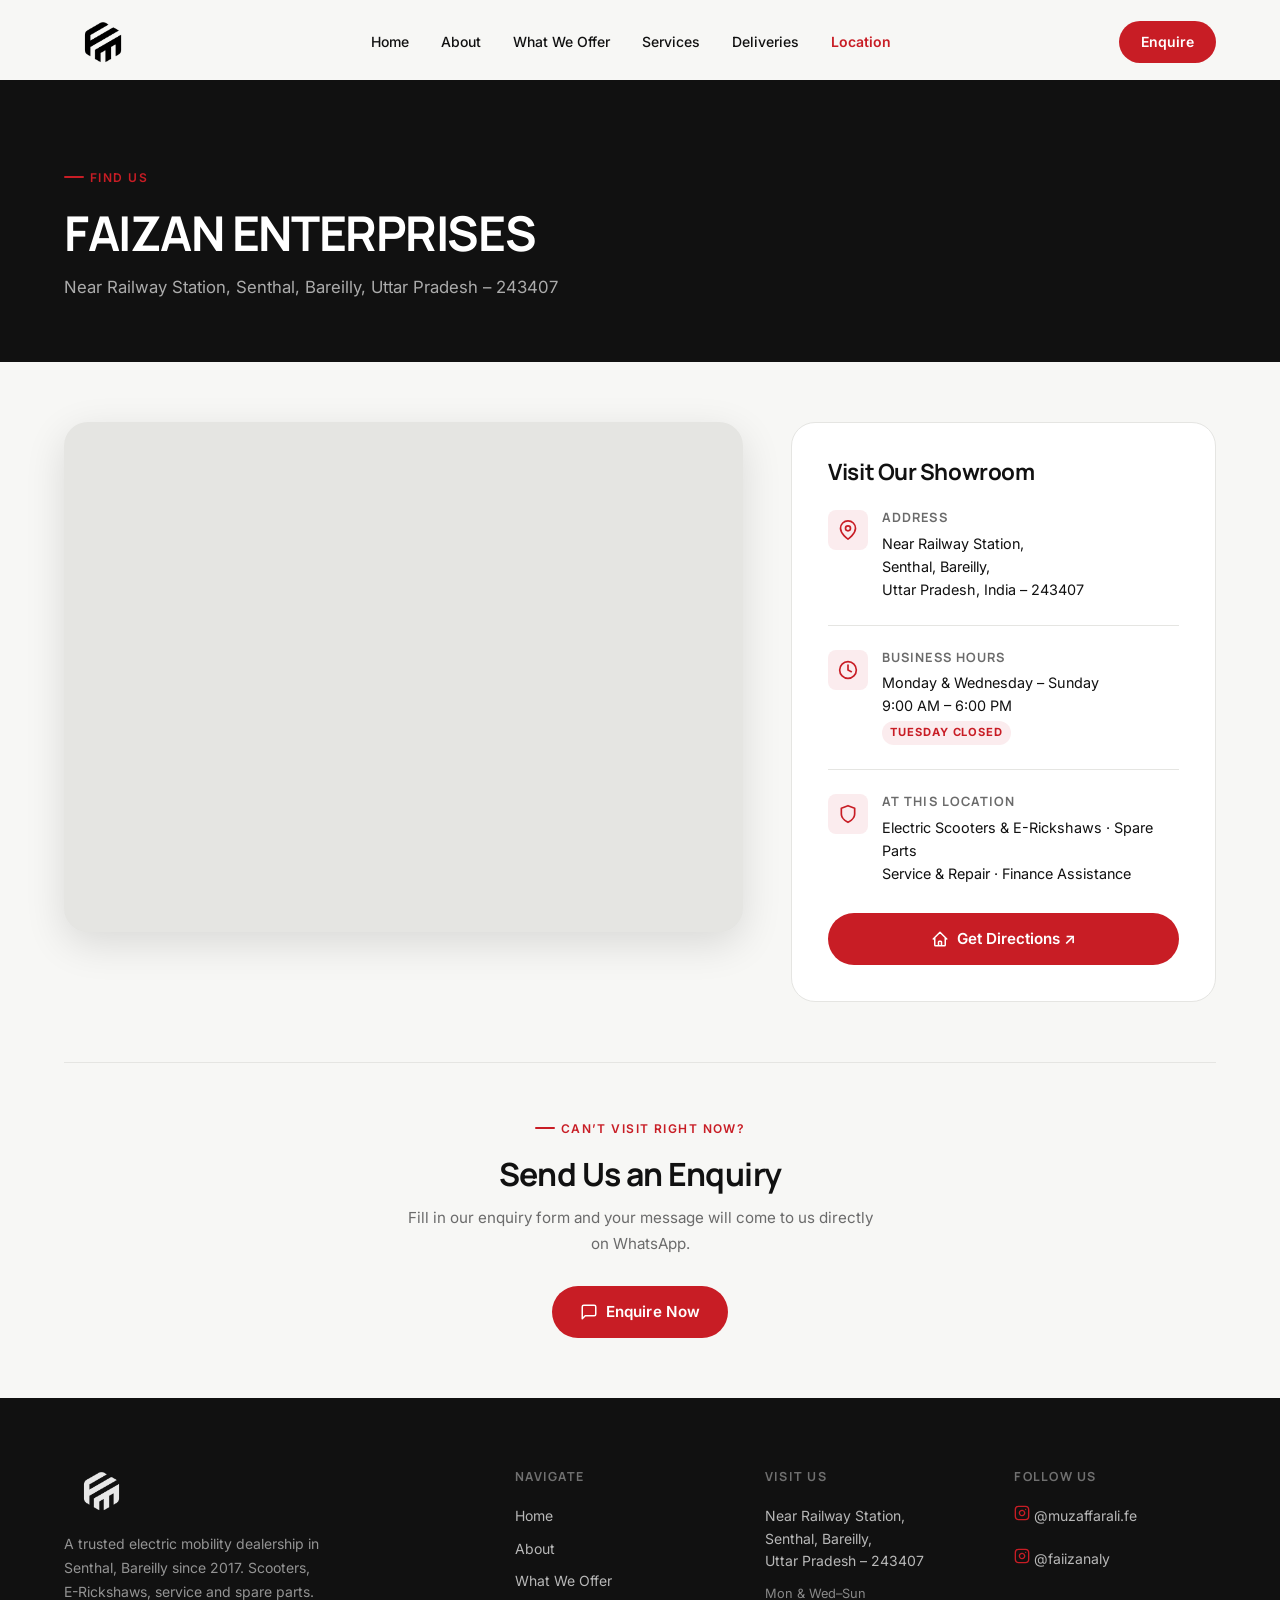
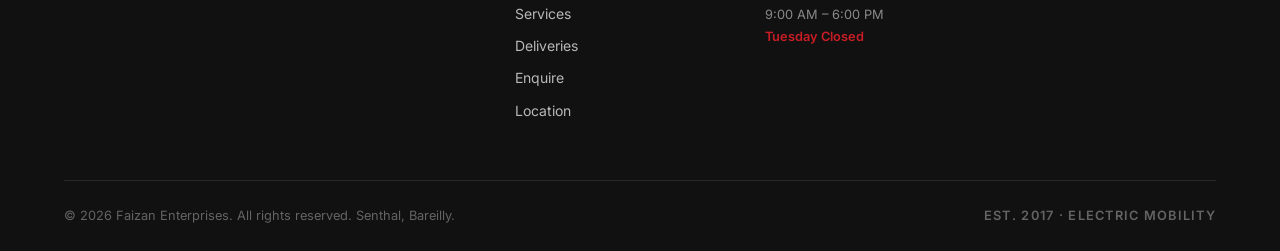
<file: location.html>
<!DOCTYPE html>
<html lang="en">
<head>
  <meta charset="UTF-8" />
  <meta name="viewport" content="width=device-width, initial-scale=1.0" />
  <title>Location &amp; Hours — FAIZAN ENTERPRISES, Senthal, Bareilly</title>
  <meta name="description" content="Find Faizan Enterprises near Railway Station, Senthal, Bareilly, Uttar Pradesh. Open Monday and Wednesday to Sunday, 9 AM to 6 PM. Tuesday closed." />

  <link rel="icon" type="image/png" href="assets/fe_icon.png">

  <!-- Fonts -->
  <link rel="preconnect" href="https://fonts.googleapis.com" />
  <link rel="preconnect" href="https://fonts.gstatic.com" crossorigin />
  <link href="https://fonts.googleapis.com/css2?family=Manrope:wght@600;700;800&family=Inter:wght@400;500;600;700&display=swap" rel="stylesheet" />

  <!-- Stylesheet -->
  <link rel="stylesheet" href="style.css" />
</head>
<body class="location-page">

  <!-- ============================================================
       NAVBAR (shared)
  ============================================================ -->
  <header>
    <nav class="navbar scrolled" id="navbar" role="navigation" aria-label="Main navigation">
      <div class="container navbar-inner">

        <a href="index.html" class="navbar-logo" aria-label="Faizan Enterprises — Home">
          <img src="assets/fe_logo.png" alt="Faizan Enterprises Logo" />
        </a>

        <!-- Desktop Nav Links (Centered) -->
        <ul class="nav-links" role="list">
          <li><a href="index.html">Home</a></li>
          <li><a href="index.html#about">About</a></li>
          <li><a href="index.html#mobility">What We Offer</a></li>
          <li><a href="index.html#services">Services</a></li>
          <li><a href="index.html#deliveries">Deliveries</a></li>
          <li><a href="location.html" class="active">Location</a></li>
        </ul>

        <!-- Right Action CTA -->
        <div class="navbar-action">
          <a href="index.html#enquiry" class="nav-cta">Enquire</a>
        </div>

        <button
          class="hamburger"
          id="hamburger"
          aria-label="Open navigation menu"
          aria-expanded="false"
          aria-controls="mobile-menu"
        >
          <span></span>
          <span></span>
          <span></span>
        </button>
      </div>
    </nav>
  </header>

  <!-- Mobile Menu -->
  <nav class="mobile-menu" id="mobile-menu" aria-label="Mobile navigation">
    <a href="index.html">Home</a>
    <a href="index.html#about">About</a>
    <a href="index.html#mobility">What We Offer</a>
    <a href="index.html#services">Services</a>
    <a href="index.html#deliveries">Deliveries</a>
    <a href="location.html">Location</a>
    <a href="index.html#enquiry" class="mobile-enquire-btn">Enquire Now</a>
  </nav>

  <main>

    <!-- ============================================================
         LOCATION HERO
    ============================================================ -->
    <section class="location-hero" aria-labelledby="location-heading">
      <div class="container">
        <p class="label-tag" style="color: var(--red);">Find Us</p>
        <h1 id="location-heading">FAIZAN ENTERPRISES</h1>
        <p style="color: rgba(255,255,255,0.65); font-size: 1.05rem; margin-top: 8px;">
          Near Railway Station, Senthal, Bareilly, Uttar Pradesh &ndash; 243407
        </p>
      </div>
    </section>

    <!-- ============================================================
         LOCATION CONTENT
    ============================================================ -->
    <section class="location-content" aria-label="Location details and map">
      <div class="container">
        <div class="location-grid">

          <!-- Map -->
          <div class="map-container reveal">
            <iframe
              src="https://www.google.com/maps/embed?pb=!1m18!1m12!1m3!1d3504.973362072571!2d79.56047777549746!3d28.54052037571501!2m3!1f0!2f0!3f0!3m2!1i1024!2i768!4f13.1!3m3!1m2!1s0x39a011d76e07474f%3A0xedd6adc52ae764aa!2sFaizan%20Enterprises!5e0!3m2!1sen!2sin!4v1791296958915!5m2!1sen!2sin"
              title="Faizan Enterprises on Google Maps — Near Railway Station, Senthal, Bareilly"
              allowfullscreen=""
              loading="lazy"
              referrerpolicy="strict-origin-when-cross-origin"
            ></iframe>
          </div>

          <!-- Info card -->
          <div class="location-info-card reveal" data-delay="120">
            <h2>Visit Our Showroom</h2>

            <!-- Address -->
            <div class="location-info-row">
              <div class="location-info-icon" aria-hidden="true">
                <svg width="20" height="20" viewBox="0 0 24 24" fill="none" stroke="currentColor" stroke-width="2" stroke-linecap="round" stroke-linejoin="round"><path d="M21 10c0 7-9 13-9 13s-9-6-9-13a9 9 0 0 1 18 0z"/><circle cx="12" cy="10" r="3"/></svg>
              </div>
              <div class="location-info-text">
                <h4>Address</h4>
                <p>
                  Near Railway Station,<br />
                  Senthal, Bareilly,<br />
                  Uttar Pradesh, India &ndash; 243407
                </p>
              </div>
            </div>

            <!-- Hours -->
            <div class="location-info-row">
              <div class="location-info-icon" aria-hidden="true">
                <svg width="20" height="20" viewBox="0 0 24 24" fill="none" stroke="currentColor" stroke-width="2" stroke-linecap="round" stroke-linejoin="round"><circle cx="12" cy="12" r="10"/><polyline points="12 6 12 12 16 14"/></svg>
              </div>
              <div class="location-info-text">
                <h4>Business Hours</h4>
                <p>
                  Monday &amp; Wednesday &ndash; Sunday<br />
                  9:00 AM &ndash; 6:00 PM
                </p>
                <span class="closed-badge">Tuesday Closed</span>
              </div>
            </div>

            <!-- What we offer at location -->
            <div class="location-info-row">
              <div class="location-info-icon" aria-hidden="true">
                <svg width="20" height="20" viewBox="0 0 24 24" fill="none" stroke="currentColor" stroke-width="2" stroke-linecap="round" stroke-linejoin="round"><path d="M12 22s8-4 8-10V5l-8-3-8 3v7c0 6 8 10 8 10z"/></svg>
              </div>
              <div class="location-info-text">
                <h4>At This Location</h4>
                <p>
                  Electric Scooters &amp; E-Rickshaws &middot; Spare Parts<br />
                  Service &amp; Repair &middot; Finance Assistance
                </p>
              </div>
            </div>

            <!-- Get Directions button -->
            <a
              href="https://maps.app.goo.gl/ru4nz7FMrb4rqbnG7"
              target="_blank"
              rel="noopener noreferrer"
              class="directions-btn"
              aria-label="Get directions to Faizan Enterprises on Google Maps, opens in new tab"
            >
              <svg width="18" height="18" viewBox="0 0 24 24" fill="none" stroke="currentColor" stroke-width="2" stroke-linecap="round" stroke-linejoin="round" aria-hidden="true"><path d="M3 12l2-2m0 0l7-7 7 7M5 10v10a1 1 0 0 0 1 1h3m10-11l2 2m-2-2v10a1 1 0 0 1-1 1h-3m-6 0a1 1 0 0 0 1-1v-4a1 1 0 0 1 1-1h2a1 1 0 0 1 1 1v4a1 1 0 0 0 1 1m-6 0h6"/></svg>
              Get Directions &#8599;
            </a>

          </div>
          <!-- end info card -->

        </div>
        <!-- end location grid -->

        <!-- Enquire CTA below map -->
        <div style="text-align: center; margin-top: 60px; padding-top: 48px; border-top: 1px solid var(--border);">
          <p class="label-tag" style="justify-content: center;">Can&rsquo;t visit right now?</p>
          <h2 style="font-size: clamp(1.4rem, 3vw, 2rem); margin-bottom: 12px;">Send Us an Enquiry</h2>
          <p style="font-size: 0.95rem; color: var(--text-secondary); margin-bottom: 28px; max-width: 480px; margin-left: auto; margin-right: auto;">
            Fill in our enquiry form and your message will come to us directly on WhatsApp.
          </p>
          <a href="index.html#enquiry" class="btn btn-primary">
            <svg width="18" height="18" viewBox="0 0 24 24" fill="none" stroke="currentColor" stroke-width="2" stroke-linecap="round" stroke-linejoin="round" aria-hidden="true"><path d="M21 15a2 2 0 0 1-2 2H7l-4 4V5a2 2 0 0 1 2-2h14a2 2 0 0 1 2 2z"/></svg>
            Enquire Now
          </a>
        </div>

      </div>
    </section>

  </main>


  <!-- ============================================================
       FOOTER
  ============================================================ -->
  <footer class="footer" aria-label="Site footer">
    <div class="container">
      <div class="footer-grid">

        <div class="footer-brand">
          <img src="assets/fe_logo.png" class="footer-logo" alt="Faizan Enterprises Logo" />
          <p>
            A trusted electric mobility dealership in Senthal, Bareilly since 2017.
            Scooters, E-Rickshaws, service and spare parts.
          </p>
        </div>

        <div class="footer-col">
          <h4>Navigate</h4>
          <a href="index.html">Home</a>
          <a href="index.html#about">About</a>
          <a href="index.html#mobility">What We Offer</a>
          <a href="index.html#services">Services</a>
          <a href="index.html#deliveries">Deliveries</a>
          <a href="index.html#enquiry">Enquire</a>
          <a href="location.html">Location</a>
        </div>

        <div class="footer-col">
          <h4>Visit Us</h4>
          <address>
            Near Railway Station,<br />
            Senthal, Bareilly,<br />
            Uttar Pradesh &ndash; 243407
          </address>
          <div class="footer-hours">
            Mon &amp; Wed&ndash;Sun<br />
            9:00 AM &ndash; 6:00 PM<br />
            <span style="color: #C81D25; font-weight: 600;">Tuesday Closed</span>
          </div>
        </div>

        <div class="footer-col">
          <h4>Follow Us</h4>
          <div class="footer-social-links">
            <a
              href="https://www.instagram.com/muzaffarali.fe"
              target="_blank"
              rel="noopener noreferrer"
              class="footer-insta-link"
              aria-label="Visit @muzaffarali.fe on Instagram"
            >
              <svg width="16" height="16" viewBox="0 0 24 24" fill="none" stroke="currentColor" stroke-width="2" stroke-linecap="round" stroke-linejoin="round" aria-hidden="true"><rect x="2" y="2" width="20" height="20" rx="5" ry="5"/><path d="M16 11.37A4 4 0 1 1 12.63 8 4 4 0 0 1 16 11.37z"/><line x1="17.5" y1="6.5" x2="17.51" y2="6.5"/></svg>
              @muzaffarali.fe
            </a>
            <a
              href="https://www.instagram.com/faiizanaly"
              target="_blank"
              rel="noopener noreferrer"
              class="footer-insta-link"
              aria-label="Visit @faiizanaly on Instagram"
            >
              <svg width="16" height="16" viewBox="0 0 24 24" fill="none" stroke="currentColor" stroke-width="2" stroke-linecap="round" stroke-linejoin="round" aria-hidden="true"><rect x="2" y="2" width="20" height="20" rx="5" ry="5"/><path d="M16 11.37A4 4 0 1 1 12.63 8 4 4 0 0 1 16 11.37z"/><line x1="17.5" y1="6.5" x2="17.51" y2="6.5"/></svg>
              @faiizanaly
            </a>
          </div>
        </div>

      </div>

      <div class="footer-bottom">
        <p>&copy; 2026 Faizan Enterprises. All rights reserved. Senthal, Bareilly.</p>
        <p class="footer-bottom-est">EST. 2017 &middot; ELECTRIC MOBILITY</p>
      </div>
    </div>
  </footer>

  <!-- Script -->
  <script src="script.js"></script>

</body>
</html>
</file>
<file: style.css>
/* ============================================================
   FAIZAN ENTERPRISES — MAIN STYLESHEET
   Premium Electric Mobility Dealership
   Author: Built for Faizan Enterprises, Senthal, Bareilly
   ============================================================ */

/* ============================================================
   1. RESET & BASE
   ============================================================ */
*, *::before, *::after {
  box-sizing: border-box;
  margin: 0;
  padding: 0;
}

html {
  scroll-behavior: smooth;
  font-size: 16px;
  -webkit-text-size-adjust: 100%;
}

body {
  font-family: 'Inter', sans-serif;
  background-color: var(--bg);
  color: var(--text-primary);
  line-height: 1.6;
  overflow-x: hidden;
}

img {
  max-width: 100%;
  height: auto;
  display: block;
}

a {
  text-decoration: none;
  color: inherit;
}

ul, ol {
  list-style: none;
}

button {
  cursor: pointer;
  border: none;
  background: none;
  font-family: inherit;
}

input, select, textarea {
  font-family: inherit;
}

/* ============================================================
   2. CSS VARIABLES
   ============================================================ */
:root {
  /* Colors */
  --bg:            #F7F7F5;
  --white:         #FFFFFF;
  --text-primary:  #111111;
  --text-secondary:#6B6B6B;
  --border:        #E5E5E2;
  --red:           #C81D25;
  --red-dark:      #9F1720;
  --red-soft:      #FBECEE;

  /* Spacing */
  --section-py:    100px;
  --container-max: 1200px;
  --container-px:  24px;

  /* Radius */
  --radius-sm:     8px;
  --radius-md:     16px;
  --radius-lg:     24px;
  --radius-full:   9999px;

  /* Shadows */
  --shadow-sm:     0 1px 3px rgba(0,0,0,0.06), 0 1px 2px rgba(0,0,0,0.04);
  --shadow-md:     0 4px 16px rgba(0,0,0,0.08);
  --shadow-lg:     0 12px 40px rgba(0,0,0,0.12);

  /* Transitions */
  --transition:    0.3s cubic-bezier(0.4, 0, 0.2, 1);
}

/* ============================================================
   3. TYPOGRAPHY
   ============================================================ */
h1, h2, h3, h4, h5, h6 {
  font-family: 'Manrope', sans-serif;
  font-weight: 700;
  line-height: 1.2;
  color: var(--text-primary);
}

h1 { font-size: clamp(2.4rem, 6vw, 4.5rem); letter-spacing: -0.03em; }
h2 { font-size: clamp(1.8rem, 4vw, 3rem);   letter-spacing: -0.02em; }
h3 { font-size: clamp(1.2rem, 2.5vw, 1.5rem); }
h4 { font-size: 1.1rem; }

p {
  font-size: 1rem;
  line-height: 1.75;
  color: var(--text-secondary);
}

.label-tag {
  display: inline-flex;
  align-items: center;
  gap: 6px;
  font-size: 0.75rem;
  font-weight: 600;
  letter-spacing: 0.12em;
  text-transform: uppercase;
  color: var(--red);
  margin-bottom: 16px;
}

.label-tag::before {
  content: '';
  display: inline-block;
  width: 20px;
  height: 2px;
  background: var(--red);
  border-radius: 2px;
}

/* ============================================================
   4. GLOBAL UTILITIES
   ============================================================ */
.container {
  width: 100%;
  max-width: var(--container-max);
  margin: 0 auto;
  padding: 0 var(--container-px);
}

.section {
  padding: var(--section-py) 0;
}

.section-header {
  max-width: 620px;
  margin-bottom: 60px;
}

.section-header.centered {
  margin-left: auto;
  margin-right: auto;
  text-align: center;
}

.section-header p {
  margin-top: 16px;
  font-size: 1.05rem;
}

/* Buttons */
.btn {
  display: inline-flex;
  align-items: center;
  gap: 8px;
  padding: 14px 28px;
  border-radius: var(--radius-full);
  font-size: 0.95rem;
  font-weight: 600;
  letter-spacing: 0.01em;
  transition: var(--transition);
  white-space: nowrap;
}

.btn-primary {
  background: var(--red);
  color: var(--white);
}

.btn-primary:hover {
  background: var(--red-dark);
  transform: translateY(-1px);
  box-shadow: 0 6px 20px rgba(200, 29, 37, 0.3);
}

.btn-outline {
  background: transparent;
  color: var(--text-primary);
  border: 1.5px solid var(--border);
}

.btn-outline:hover {
  border-color: var(--text-primary);
  transform: translateY(-1px);
}

/* Divider */
.divider {
  width: 48px;
  height: 3px;
  background: var(--red);
  border-radius: 2px;
  margin: 20px 0;
}

.divider.centered {
  margin-left: auto;
  margin-right: auto;
}

/* Scroll reveal — initial state */
.reveal {
  opacity: 0;
  transform: translateY(28px);
  transition: opacity 0.7s ease, transform 0.7s ease;
}

.reveal.visible {
  opacity: 1;
  transform: translateY(0);
}

/* ============================================================
   5. NAVBAR
   ============================================================ */
.navbar {
  position: fixed;
  top: 0;
  left: 0;
  right: 0;
  z-index: 1000;
  padding: 20px 0;
  transition: background var(--transition), padding var(--transition), box-shadow var(--transition);
}

.navbar.scrolled {
  background: rgba(255, 255, 255, 0.96);
  padding: 14px 0;
  box-shadow: 0 1px 0 var(--border), 0 4px 20px rgba(0,0,0,0.06);
  backdrop-filter: blur(10px);
  -webkit-backdrop-filter: blur(10px);
}

.navbar-inner {
  display: grid;
  grid-template-columns: auto 1fr auto;
  align-items: center;
  gap: 24px;
}

.navbar-logo {
  display: flex;
  align-items: center;
  justify-self: start;
  flex-shrink: 0;
}

.navbar-logo img {
  height: 44px;
  width: auto;
  object-fit: contain;
}

/* Centered navigation links */
.nav-links {
  display: flex;
  align-items: center;
  justify-content: center;
  gap: 6px;
  margin: 0;
  padding: 0;
  list-style: none;
}

.nav-links a {
  font-size: 0.875rem;
  font-weight: 500;
  color: var(--text-primary);
  padding: 8px 13px;
  border-radius: var(--radius-full);
  transition: var(--transition);
  white-space: nowrap;
}

.nav-links a:hover {
  background: var(--bg);
  color: var(--red);
}

.nav-links a.active {
  color: var(--red);
  font-weight: 600;
}

/* Right Action CTA Container */
.navbar-action {
  display: flex;
  align-items: center;
  justify-self: end;
}

.nav-cta {
  display: inline-flex;
  align-items: center;
  justify-content: center;
  font-size: 0.875rem;
  font-weight: 600;
  border-radius: var(--radius-full);
  transition: var(--transition);
  white-space: nowrap;
  background: var(--red);
  color: var(--white);
  padding: 10px 22px;
}

.nav-cta:hover {
  background: var(--red-dark);
  color: var(--white);
  transform: translateY(-1px);
  box-shadow: 0 4px 14px rgba(200, 29, 37, 0.25);
}

/* Hamburger */
.hamburger {
  display: none;
  flex-direction: column;
  gap: 5px;
  padding: 8px;
  border-radius: var(--radius-sm);
  transition: var(--transition);
}

.hamburger span {
  display: block;
  width: 22px;
  height: 2px;
  background: var(--text-primary);
  border-radius: 2px;
  transition: var(--transition);
  transform-origin: center;
}

.hamburger.open span:nth-child(1) {
  transform: translateY(7px) rotate(45deg);
}

.hamburger.open span:nth-child(2) {
  opacity: 0;
  transform: scaleX(0);
}

.hamburger.open span:nth-child(3) {
  transform: translateY(-7px) rotate(-45deg);
}

/* Mobile menu */
.mobile-menu {
  display: none;
  position: fixed;
  top: 0;
  left: 0;
  right: 0;
  bottom: 0;
  background: var(--white);
  z-index: 999;
  padding: 100px 32px 40px;
  flex-direction: column;
  gap: 8px;
  transform: translateX(100%);
  transition: transform 0.4s cubic-bezier(0.4, 0, 0.2, 1);
}

.mobile-menu.open {
  transform: translateX(0);
}

.mobile-menu a {
  font-family: 'Manrope', sans-serif;
  font-size: 1.5rem;
  font-weight: 700;
  color: var(--text-primary);
  padding: 14px 0;
  border-bottom: 1px solid var(--border);
  display: block;
  transition: var(--transition);
}

.mobile-menu a:hover,
.mobile-menu a:focus {
  color: var(--red);
  padding-left: 8px;
}

.mobile-menu .mobile-enquire-btn {
  margin-top: 24px;
  background: var(--red);
  color: var(--white);
  text-align: center;
  padding: 16px;
  border-radius: var(--radius-full);
  border: none;
  font-size: 1rem;
  font-weight: 600;
  display: block;
}

/* ============================================================
   6. HERO SECTION
   ============================================================ */
.hero {
  position: relative;
  min-height: 100svh;
  display: flex;
  align-items: center;
  overflow: hidden;
  background: var(--bg);
}

.hero-bg {
  position: absolute;
  inset: 0;
  z-index: 0;
  overflow: hidden;
  pointer-events: none;
}

.hero-bg-image {
  position: absolute;
  right: -2%;
  top: 50%;
  transform: translateY(-46%);
  width: 58%;
  max-width: 900px;
  height: 85%;
  object-fit: contain;
  object-position: right center;
  opacity: 0.10; /* Subtle 10% opacity in 8-12% target range */
  filter: contrast(0.96) saturate(0.9);
  transition: opacity 1.2s ease;
  pointer-events: none;
  user-select: none;
  -webkit-user-select: none;
}

/* Soft atmospheric radial gradient beneath/around the visual */
.hero-bg::before {
  content: '';
  position: absolute;
  inset: 0;
  background: radial-gradient(ellipse at 80% 50%, rgba(200, 29, 37, 0.04) 0%, transparent 65%),
              radial-gradient(ellipse at 15% 85%, rgba(0, 0, 0, 0.02) 0%, transparent 50%);
  pointer-events: none;
}

.hero-bg-shape {
  position: absolute;
  right: -8%;
  top: 50%;
  transform: translateY(-50%);
  width: 55%;
  max-width: 720px;
  aspect-ratio: 1;
  background: radial-gradient(circle, rgba(200, 29, 37, 0.05) 0%, transparent 70%);
  border-radius: 50%;
  pointer-events: none;
}

.hero-content {
  position: relative;
  z-index: 1;
  padding: 120px 0 80px;
  max-width: 680px;
}

/* Hero animation states — elements start hidden, JS adds class */
.hero-badge {
  display: inline-flex;
  align-items: center;
  gap: 8px;
  background: var(--white);
  border: 1px solid var(--border);
  border-radius: var(--radius-full);
  padding: 8px 16px;
  font-size: 0.75rem;
  font-weight: 600;
  letter-spacing: 0.1em;
  text-transform: uppercase;
  color: var(--text-secondary);
  margin-bottom: 32px;
  opacity: 0;
  transform: translateY(16px);
}

.hero-badge .dot {
  width: 6px;
  height: 6px;
  background: var(--red);
  border-radius: 50%;
}

.hero-headline {
  opacity: 0;
  transform: translateY(24px);
}

.hero-headline .line {
  display: block;
}

.hero-headline .accent {
  color: var(--red);
}

.hero-subtext {
  margin-top: 24px;
  font-size: 1.1rem;
  line-height: 1.7;
  color: var(--text-secondary);
  max-width: 520px;
  opacity: 0;
  transform: translateY(20px);
}

.hero-actions {
  display: flex;
  flex-wrap: wrap;
  gap: 12px;
  margin-top: 40px;
  opacity: 0;
  transform: translateY(20px);
}

.hero-visual {
  position: absolute;
  right: 0;
  top: 50%;
  transform: translateY(-50%) scale(0.96);
  width: 48%;
  max-width: 580px;
  z-index: 0;
  opacity: 0;
  pointer-events: none;
  transition: opacity 0.8s ease, transform 0.8s ease;
}

.hero-visual.animate {
  opacity: 1;
  transform: translateY(-50%) scale(1);
}

.hero-visual-placeholder {
  width: 100%;
  aspect-ratio: 4/3;
  background: linear-gradient(135deg, var(--white) 0%, #f0f0ee 100%);
  border-radius: var(--radius-lg);
  display: flex;
  align-items: center;
  justify-content: center;
  border: 1px solid var(--border);
  overflow: hidden;
  position: relative;
}

.hero-visual-placeholder::after {
  content: '';
  position: absolute;
  inset: 0;
  background: linear-gradient(135deg, rgba(200,29,37,0.04) 0%, transparent 60%);
}

.hero-visual-icon {
  color: var(--border);
}

.hero-scroll-hint {
  position: absolute;
  bottom: 36px;
  left: 50%;
  transform: translateX(-50%);
  display: flex;
  flex-direction: column;
  align-items: center;
  gap: 6px;
  font-size: 0.7rem;
  font-weight: 500;
  letter-spacing: 0.1em;
  text-transform: uppercase;
  color: var(--text-secondary);
  opacity: 0;
  animation: scrollHintFade 2s ease 2.5s forwards;
}

.scroll-line {
  width: 1px;
  height: 32px;
  background: var(--text-secondary);
  animation: scrollLineAnim 1.5s ease-in-out 2.5s infinite;
}

@keyframes scrollLineAnim {
  0%, 100% { transform: scaleY(1); opacity: 0.5; }
  50% { transform: scaleY(0.3); opacity: 1; }
}

@keyframes scrollHintFade {
  to { opacity: 0.6; }
}

/* ============================================================
   7. STATS / HIGHLIGHTS BAR
   ============================================================ */
.stats-bar {
  background: var(--white);
  border-top: 1px solid var(--border);
  border-bottom: 1px solid var(--border);
  padding: 0;
}

.stats-inner {
  display: grid;
  grid-template-columns: repeat(4, 1fr);
  divide-x: 1px solid var(--border);
}

.stat-item {
  padding: 36px 32px;
  border-right: 1px solid var(--border);
  text-align: center;
}

.stat-item:last-child {
  border-right: none;
}

.stat-number {
  font-family: 'Manrope', sans-serif;
  font-size: clamp(1.8rem, 3.5vw, 2.8rem);
  font-weight: 800;
  color: var(--red);
  line-height: 1;
  letter-spacing: -0.03em;
}

.stat-label {
  font-size: 0.8rem;
  font-weight: 500;
  color: var(--text-secondary);
  margin-top: 8px;
  letter-spacing: 0.02em;
  text-transform: uppercase;
}

/* ============================================================
   8. ABOUT SECTION
   ============================================================ */
.about {
  background: var(--bg);
}

.about-grid {
  display: grid;
  grid-template-columns: 1fr;
  gap: 52px;
}

.about-image-wrap {
  position: relative;
  border-radius: var(--radius-lg);
  overflow: hidden;
  background: linear-gradient(135deg, #f0f0ee 0%, #e8e8e5 100%);
  /* Landscape 16:9 container for the showroom photograph */
  aspect-ratio: 16 / 9;
  max-height: 560px;
}

.about-image-wrap img {
  width: 100%;
  height: 100%;
  object-fit: cover;
  object-position: center 30%;
  border-radius: var(--radius-lg);
  display: block;
}

/* Fallback shown when image missing */
.about-image-fallback {
  position: absolute;
  inset: 0;
  display: flex;
  flex-direction: column;
  align-items: center;
  justify-content: center;
  gap: 12px;
  color: var(--border);
  font-size: 0.8rem;
  font-weight: 500;
  letter-spacing: 0.08em;
  text-transform: uppercase;
}

.about-image-badge {
  position: absolute;
  bottom: 24px;
  left: 24px;
  background: var(--white);
  border-radius: var(--radius-md);
  padding: 14px 20px;
  box-shadow: var(--shadow-md);
}

.about-image-badge .badge-year {
  font-family: 'Manrope', sans-serif;
  font-size: 1.6rem;
  font-weight: 800;
  color: var(--red);
  line-height: 1;
}

.about-image-badge .badge-label {
  font-size: 0.72rem;
  font-weight: 500;
  color: var(--text-secondary);
  text-transform: uppercase;
  letter-spacing: 0.08em;
  margin-top: 4px;
}

.about-text .section-header {
  margin-bottom: 32px;
}

.about-text p {
  margin-bottom: 20px;
}

.about-pillars {
  display: grid;
  grid-template-columns: 1fr 1fr;
  gap: 16px;
  margin-top: 36px;
}

.about-pillar {
  background: var(--white);
  border: 1px solid var(--border);
  border-radius: var(--radius-md);
  padding: 20px;
  display: flex;
  gap: 14px;
  align-items: flex-start;
}

.pillar-icon {
  flex-shrink: 0;
  width: 40px;
  height: 40px;
  background: var(--red-soft);
  border-radius: var(--radius-sm);
  display: flex;
  align-items: center;
  justify-content: center;
  color: var(--red);
}

.pillar-text h4 {
  font-size: 0.875rem;
  font-weight: 700;
  margin-bottom: 4px;
}

.pillar-text p {
  font-size: 0.8rem;
  color: var(--text-secondary);
  line-height: 1.5;
  margin: 0;
}

/* ============================================================
   9. MOBILITY / WHAT WE OFFER
   ============================================================ */
.mobility {
  background: var(--white);
}

.mobility-intro {
  display: grid;
  grid-template-columns: 1fr 1fr;
  gap: 60px;
  align-items: start;
  margin-bottom: 72px;
}

.mobility-cards {
  display: grid;
  grid-template-columns: 1fr 1fr;
  gap: 20px;
}

.mobility-card {
  background: var(--bg);
  border: 1px solid var(--border);
  border-radius: var(--radius-lg);
  padding: 36px 28px;
  transition: var(--transition);
  cursor: default;
}

.mobility-card:hover {
  border-color: var(--red);
  box-shadow: var(--shadow-md);
  transform: translateY(-4px);
}

.mobility-card-icon {
  width: 52px;
  height: 52px;
  background: var(--red-soft);
  border-radius: var(--radius-sm);
  display: flex;
  align-items: center;
  justify-content: center;
  color: var(--red);
  margin-bottom: 20px;
}

.mobility-card h3 {
  font-size: 1.1rem;
  margin-bottom: 10px;
}

.mobility-card p {
  font-size: 0.875rem;
  line-height: 1.6;
  margin: 0;
}

/* Pricing highlight */
.pricing-highlight {
  background: var(--white);
  border: 1px solid var(--border);
  border-radius: var(--radius-lg);
  padding: 40px;
  text-align: center;
  position: relative;
  overflow: hidden;
  margin-top: 20px;
}

.pricing-highlight::before {
  content: '';
  position: absolute;
  top: 0;
  left: 0;
  right: 0;
  height: 3px;
  background: var(--red);
}

.pricing-from {
  font-size: 0.8rem;
  font-weight: 600;
  text-transform: uppercase;
  letter-spacing: 0.1em;
  color: var(--text-secondary);
  margin-bottom: 8px;
}

.pricing-amount {
  font-family: 'Manrope', sans-serif;
  font-size: clamp(2.4rem, 5vw, 3.6rem);
  font-weight: 800;
  color: var(--red);
  letter-spacing: -0.03em;
  line-height: 1;
}

.pricing-sub {
  font-size: 0.875rem;
  color: var(--text-secondary);
  margin-top: 12px;
}

.range-stat {
  display: flex;
  align-items: center;
  justify-content: center;
  gap: 16px;
  margin-top: 28px;
  padding-top: 28px;
  border-top: 1px solid var(--border);
}

.range-number {
  font-family: 'Manrope', sans-serif;
  font-size: 1.5rem;
  font-weight: 800;
  color: var(--text-primary);
}

.range-label {
  font-size: 0.8rem;
  color: var(--text-secondary);
  line-height: 1.4;
  text-align: left;
}

/* ============================================================
   10. BRANDS SECTION
   ============================================================ */
.brands {
  background: var(--bg);
}

.brands-grid {
  display: grid;
  grid-template-columns: repeat(4, 1fr);
  gap: 16px;
}

.brand-card {
  background: var(--white);
  border: 1px solid var(--border);
  border-radius: var(--radius-md);
  padding: 28px 20px;
  text-align: center;
  transition: var(--transition);
  cursor: default;
}

.brand-card:hover {
  border-color: var(--red);
  box-shadow: var(--shadow-sm);
  transform: translateY(-3px);
}

.brand-card.rickshaw {
  grid-column: span 2;
  background: linear-gradient(135deg, var(--white) 0%, var(--red-soft) 100%);
  border-color: rgba(200,29,37,0.2);
}

.brand-icon {
  width: 48px;
  height: 48px;
  background: var(--red-soft);
  border-radius: var(--radius-sm);
  display: flex;
  align-items: center;
  justify-content: center;
  color: var(--red);
  margin: 0 auto 16px;
}

.brand-card h3 {
  font-size: 1rem;
  font-weight: 700;
  margin-bottom: 6px;
}

.brand-card p {
  font-size: 0.78rem;
  color: var(--text-secondary);
  line-height: 1.5;
  margin: 0;
}

.brand-type-tag {
  display: inline-block;
  font-size: 0.68rem;
  font-weight: 600;
  text-transform: uppercase;
  letter-spacing: 0.08em;
  color: var(--red);
  background: var(--red-soft);
  padding: 4px 10px;
  border-radius: var(--radius-full);
  margin-bottom: 10px;
}

/* Scooter brands group */
.brands-scooter-group {
  margin-bottom: 16px;
}

.brands-category-label {
  font-size: 0.75rem;
  font-weight: 600;
  text-transform: uppercase;
  letter-spacing: 0.1em;
  color: var(--text-secondary);
  margin-bottom: 12px;
  display: flex;
  align-items: center;
  gap: 10px;
}

.brands-category-label::after {
  content: '';
  flex: 1;
  height: 1px;
  background: var(--border);
}

/* ============================================================
   10b. SCOOTER CUTOUT SHOWCASE  (t1–t3 transparent images)
   ============================================================ */
.scooter-showcase {
  margin-top: 80px;
}

.scooter-showcase .section-header {
  margin-bottom: 40px;
}

.scooter-cutout-grid {
  display: grid;
  grid-template-columns: repeat(3, 1fr);
  gap: 20px;
}

.scooter-cutout-tile {
  background: var(--white);
  border: 1px solid var(--border);
  border-radius: var(--radius-lg);
  padding: 32px 24px;
  display: flex;
  align-items: center;
  justify-content: center;
  transition: var(--transition);
  position: relative;
  overflow: hidden;
}

.scooter-cutout-tile::after {
  content: '';
  position: absolute;
  bottom: 0;
  left: 0;
  right: 0;
  height: 3px;
  background: var(--red);
  opacity: 0;
  transition: var(--transition);
}

.scooter-cutout-tile:hover {
  border-color: rgba(200, 29, 37, 0.25);
  box-shadow: var(--shadow-md);
  transform: translateY(-4px);
}

.scooter-cutout-tile:hover::after {
  opacity: 1;
}

.scooter-cutout-img-wrap {
  width: 100%;
  aspect-ratio: 4 / 3;
  display: flex;
  align-items: center;
  justify-content: center;
}

.scooter-cutout-img-wrap img {
  width: 100%;
  height: 100%;
  object-fit: contain;
  object-position: center;
  display: block;
}

/* ============================================================
   10c. SHOWROOM PHOTO STRIP CAROUSEL & LIGHTBOX (1.jpg – 8.jpg)
   ============================================================ */
.showroom-strip {
  margin-top: 80px;
}

.showroom-strip .section-header {
  margin-bottom: 40px;
}

.showroom-photo-carousel {
  width: 100%;
  overflow: hidden;
  position: relative;
  padding: 10px 0 16px;
  cursor: grab;
  user-select: none;
  -webkit-user-select: none;
  touch-action: pan-y pinch-zoom;
}

.showroom-photo-carousel:active {
  cursor: grabbing;
}

/* Subtle edge fades on desktop */
.showroom-photo-carousel::before,
.showroom-photo-carousel::after {
  content: '';
  position: absolute;
  top: 0;
  bottom: 0;
  width: 48px;
  pointer-events: none;
  z-index: 2;
}

.showroom-photo-carousel::before {
  left: 0;
  background: linear-gradient(to right, var(--white) 0%, rgba(255, 255, 255, 0) 100%);
}

.showroom-photo-carousel::after {
  right: 0;
  background: linear-gradient(to left, var(--white) 0%, rgba(255, 255, 255, 0) 100%);
}

.showroom-photo-track {
  display: flex;
  gap: 20px;
  width: max-content;
  will-change: transform;
}

.showroom-photo-item {
  flex: 0 0 280px;
  width: 280px;
}

.showroom-photo-btn {
  display: block;
  width: 100%;
  padding: 0;
  border: none;
  background: transparent;
  cursor: pointer;
  text-align: inherit;
  border-radius: var(--radius-md);
  outline: none;
}

.showroom-photo-btn:focus-visible .showroom-photo-card {
  outline: 2px solid var(--red);
  outline-offset: 3px;
}

.showroom-photo-card {
  display: flex;
  align-items: center;
  justify-content: center;
  position: relative;
  width: 100%;
  height: 380px;
  background: #ffffff;
  border: 1px solid var(--border);
  border-radius: var(--radius-md);
  padding: 16px;
  transition: border-color var(--transition), box-shadow var(--transition), transform var(--transition);
}

.showroom-photo-btn:hover .showroom-photo-card {
  border-color: rgba(200, 29, 37, 0.35);
  box-shadow: var(--shadow-md);
  transform: translateY(-4px);
}

/* object-fit: contain ensures entire scooter (mirrors, body, wheels) is complete without any crop */
.showroom-photo-card img {
  width: 100%;
  height: 100%;
  max-width: 100%;
  max-height: 100%;
  object-fit: contain;
  object-position: center;
  display: block;
  pointer-events: none;
}

/* Subtle zoom hint badge on hover */
.showroom-photo-zoom {
  position: absolute;
  top: 14px;
  right: 14px;
  width: 34px;
  height: 34px;
  background: rgba(255, 255, 255, 0.95);
  border: 1px solid var(--border);
  border-radius: 50%;
  display: flex;
  align-items: center;
  justify-content: center;
  color: var(--text-primary);
  opacity: 0;
  transform: scale(0.85);
  transition: opacity 0.2s ease, transform 0.2s ease, background 0.2s ease, color 0.2s ease;
  box-shadow: var(--shadow-sm);
  pointer-events: none;
}

.showroom-photo-btn:hover .showroom-photo-zoom {
  opacity: 1;
  transform: scale(1);
}

.showroom-photo-btn:hover .showroom-photo-zoom svg {
  stroke: var(--red);
}

/* ============================================================
   LIGHTBOX MODAL
   ============================================================ */
.scooter-modal {
  position: fixed;
  inset: 0;
  z-index: 10000;
  display: flex;
  align-items: center;
  justify-content: center;
  padding: 24px;
  opacity: 0;
  visibility: hidden;
  transition: opacity 0.25s ease, visibility 0.25s ease;
}

.scooter-modal.active {
  opacity: 1;
  visibility: visible;
}

.scooter-modal-backdrop {
  position: absolute;
  inset: 0;
  background: rgba(17, 17, 17, 0.88);
  backdrop-filter: blur(8px);
  -webkit-backdrop-filter: blur(8px);
}

.scooter-modal-dialog {
  position: relative;
  z-index: 2;
  max-width: 90vw;
  max-height: 90vh;
  display: flex;
  flex-direction: column;
  align-items: center;
  justify-content: center;
}

.scooter-modal-close {
  position: absolute;
  top: -48px;
  right: 0;
  width: 40px;
  height: 40px;
  border-radius: 50%;
  background: rgba(255, 255, 255, 0.15);
  border: 1px solid rgba(255, 255, 255, 0.25);
  color: #ffffff;
  display: flex;
  align-items: center;
  justify-content: center;
  cursor: pointer;
  transition: background 0.2s ease, transform 0.2s ease, border-color 0.2s ease;
}

.scooter-modal-close:hover {
  background: var(--red);
  border-color: var(--red);
  transform: scale(1.08);
}

.scooter-modal-figure {
  background: #ffffff;
  border-radius: var(--radius-lg);
  padding: 18px;
  box-shadow: 0 20px 50px rgba(0, 0, 0, 0.35);
  max-width: 90vw;
  max-height: 85vh;
  display: flex;
  align-items: center;
  justify-content: center;
  overflow: hidden;
}

.scooter-modal-img {
  display: block;
  max-width: 82vw;
  max-height: 78vh;
  width: auto;
  height: auto;
  object-fit: contain;
  border-radius: var(--radius-sm);
}

/* Reduced motion preference */
@media (prefers-reduced-motion: reduce) {
  .showroom-photo-carousel {
    cursor: default;
    overflow-x: auto;
    scroll-snap-type: x mandatory;
    scrollbar-width: thin;
  }

  .showroom-photo-carousel::before,
  .showroom-photo-carousel::after {
    display: none;
  }

  .showroom-photo-track {
    will-change: auto;
  }

  .showroom-photo-clone {
    display: none !important;
  }
}

/* ============================================================
   11. SERVICES SECTION
   ============================================================ */
.services {
  background: var(--white);
}

.services-grid {
  display: grid;
  grid-template-columns: repeat(4, 1fr);
  gap: 20px;
}

.service-card {
  background: var(--bg);
  border: 1px solid var(--border);
  border-radius: var(--radius-lg);
  padding: 36px 28px;
  transition: var(--transition);
}

.service-card:hover {
  background: var(--white);
  border-color: var(--red);
  box-shadow: var(--shadow-md);
  transform: translateY(-4px);
}

.service-icon {
  width: 56px;
  height: 56px;
  background: var(--red-soft);
  border-radius: var(--radius-sm);
  display: flex;
  align-items: center;
  justify-content: center;
  color: var(--red);
  margin-bottom: 24px;
  transition: var(--transition);
}

.service-card:hover .service-icon {
  background: var(--red);
  color: var(--white);
}

.service-card h3 {
  font-size: 1.05rem;
  margin-bottom: 10px;
}

.service-card p {
  font-size: 0.875rem;
  line-height: 1.65;
  margin: 0;
}

/* ============================================================
   12. FINANCE SECTION
   ============================================================ */
.finance {
  background: var(--bg);
}

.finance-inner {
  display: grid;
  grid-template-columns: 1fr 1fr;
  gap: 80px;
  align-items: center;
}

.finance-content .section-header {
  margin-bottom: 28px;
}

.finance-content p {
  margin-bottom: 20px;
}

.finance-partner {
  display: inline-flex;
  align-items: center;
  gap: 12px;
  background: var(--white);
  border: 1px solid var(--border);
  border-radius: var(--radius-md);
  padding: 16px 24px;
  margin-top: 8px;
  margin-bottom: 32px;
}

.finance-partner-icon {
  width: 40px;
  height: 40px;
  background: var(--red-soft);
  border-radius: var(--radius-sm);
  display: flex;
  align-items: center;
  justify-content: center;
  color: var(--red);
  flex-shrink: 0;
}

.finance-partner-text {
  font-size: 0.85rem;
}

.finance-partner-text strong {
  display: block;
  font-weight: 700;
  color: var(--text-primary);
}

.finance-partner-text span {
  color: var(--text-secondary);
  font-size: 0.78rem;
}

.finance-visual {
  background: var(--white);
  border: 1px solid var(--border);
  border-radius: var(--radius-lg);
  padding: 48px;
  text-align: center;
  position: relative;
  overflow: hidden;
}

.finance-visual::before {
  content: '';
  position: absolute;
  bottom: 0;
  right: 0;
  width: 200px;
  height: 200px;
  background: radial-gradient(circle, var(--red-soft) 0%, transparent 70%);
  pointer-events: none;
}

.finance-icon-large {
  width: 80px;
  height: 80px;
  background: var(--red-soft);
  border-radius: 50%;
  display: flex;
  align-items: center;
  justify-content: center;
  color: var(--red);
  margin: 0 auto 24px;
}

.finance-visual h3 {
  font-size: 1.3rem;
  margin-bottom: 12px;
}

.finance-visual p {
  font-size: 0.9rem;
  margin-bottom: 28px;
}

.finance-steps {
  display: flex;
  flex-direction: column;
  gap: 12px;
  text-align: left;
  margin-top: 28px;
}

.finance-step {
  display: flex;
  gap: 12px;
  align-items: flex-start;
  background: var(--bg);
  border-radius: var(--radius-sm);
  padding: 12px 14px;
}

.finance-step-num {
  font-family: 'Manrope', sans-serif;
  font-size: 0.75rem;
  font-weight: 800;
  color: var(--red);
  background: var(--red-soft);
  width: 24px;
  height: 24px;
  border-radius: 50%;
  display: flex;
  align-items: center;
  justify-content: center;
  flex-shrink: 0;
}

.finance-step p {
  font-size: 0.82rem;
  color: var(--text-secondary);
  margin: 0;
  line-height: 1.5;
  padding-top: 2px;
}

/* ============================================================
   13. DELIVERIES SECTION
   ============================================================ */
.deliveries {
  background: var(--text-primary);
  color: var(--white);
}

.deliveries .label-tag {
  color: var(--red);
}

.deliveries-inner {
  display: grid;
  grid-template-columns: 1fr 1fr;
  gap: 80px;
  align-items: center;
}

.deliveries-content h2 {
  color: var(--white);
  margin-bottom: 20px;
}

.deliveries-content p {
  color: rgba(255,255,255,0.65);
  margin-bottom: 32px;
}

.deliveries-instagram-btn {
  display: inline-flex;
  align-items: center;
  gap: 10px;
  background: var(--red);
  color: var(--white);
  padding: 14px 28px;
  border-radius: var(--radius-full);
  font-weight: 600;
  font-size: 0.95rem;
  transition: var(--transition);
}

.deliveries-instagram-btn:hover {
  background: var(--red-dark);
  transform: translateY(-2px);
  box-shadow: 0 6px 20px rgba(200,29,37,0.4);
}

.deliveries-visual {
  position: relative;
}

.deliveries-card {
  background: rgba(255,255,255,0.07);
  border: 1px solid rgba(255,255,255,0.12);
  border-radius: var(--radius-lg);
  padding: 36px;
  backdrop-filter: blur(4px);
}

.delivery-stat {
  text-align: center;
  padding: 24px;
  border-radius: var(--radius-md);
  background: rgba(255,255,255,0.05);
}

.delivery-stat-num {
  font-family: 'Manrope', sans-serif;
  font-size: 2rem;
  font-weight: 800;
  color: var(--red);
  letter-spacing: -0.03em;
  line-height: 1;
}

.delivery-stat-label {
  font-size: 0.78rem;
  color: rgba(255,255,255,0.55);
  margin-top: 6px;
  text-transform: uppercase;
  letter-spacing: 0.05em;
}

.deliveries-stats-grid {
  display: grid;
  grid-template-columns: 1fr 1fr;
  gap: 12px;
  margin-bottom: 24px;
}

.deliveries-handle {
  display: flex;
  align-items: center;
  gap: 12px;
  padding: 14px 0;
  border-top: 1px solid rgba(255,255,255,0.1);
}

.deliveries-handle a {
  color: rgba(255,255,255,0.9);
  font-weight: 600;
  font-size: 0.9rem;
  transition: var(--transition);
}

.deliveries-handle a:hover {
  color: var(--red);
}

.insta-icon {
  color: var(--red);
  flex-shrink: 0;
}

/* ============================================================
   14. ENQUIRY FORM SECTION
   ============================================================ */
.enquiry {
  background: var(--bg);
}

.enquiry-inner {
  display: grid;
  grid-template-columns: 1fr 1.6fr;
  gap: 80px;
  align-items: start;
}

.enquiry-info .section-header {
  margin-bottom: 28px;
}

.enquiry-info p {
  margin-bottom: 28px;
}

.enquiry-contact-note {
  background: var(--white);
  border: 1px solid var(--border);
  border-radius: var(--radius-md);
  padding: 20px;
  display: flex;
  gap: 14px;
  align-items: center;
}

.enquiry-contact-note svg {
  color: var(--red);
  flex-shrink: 0;
}

.enquiry-contact-note p {
  font-size: 0.85rem;
  color: var(--text-secondary);
  margin: 0;
  line-height: 1.5;
}

/* Form */
.enquiry-form {
  background: var(--white);
  border: 1px solid var(--border);
  border-radius: var(--radius-lg);
  padding: 48px;
}

.form-row {
  display: grid;
  grid-template-columns: 1fr 1fr;
  gap: 20px;
}

.form-group {
  display: flex;
  flex-direction: column;
  gap: 8px;
  margin-bottom: 24px;
}

.form-group:last-of-type {
  margin-bottom: 0;
}

.form-label {
  font-size: 0.82rem;
  font-weight: 600;
  color: var(--text-primary);
  letter-spacing: 0.01em;
}

.form-label .required {
  color: var(--red);
  margin-left: 2px;
}

.form-input,
.form-select,
.form-textarea {
  width: 100%;
  padding: 14px 18px;
  border: 1.5px solid var(--border);
  border-radius: var(--radius-md);
  font-size: 0.95rem;
  color: var(--text-primary);
  background: var(--bg);
  transition: var(--transition);
  outline: none;
  appearance: none;
  -webkit-appearance: none;
}

.form-input::placeholder,
.form-textarea::placeholder {
  color: #B0B0AB;
}

.form-input:focus,
.form-select:focus,
.form-textarea:focus {
  border-color: var(--red);
  background: var(--white);
  box-shadow: 0 0 0 3px rgba(200,29,37,0.08);
}

.form-input.error,
.form-select.error,
.form-textarea.error {
  border-color: var(--red);
  background: var(--red-soft);
}

.form-select-wrap {
  position: relative;
}

.form-select-wrap::after {
  content: '';
  position: absolute;
  right: 18px;
  top: 50%;
  transform: translateY(-50%);
  width: 10px;
  height: 6px;
  background-image: url("data:image/svg+xml,%3Csvg xmlns='http://www.w3.org/2000/svg' viewBox='0 0 10 6'%3E%3Cpath d='M1 1l4 4 4-4' stroke='%236B6B6B' stroke-width='1.5' fill='none' stroke-linecap='round'/%3E%3C/svg%3E");
  background-repeat: no-repeat;
  pointer-events: none;
}

/* Radio card group */
.radio-card-group {
  display: flex;
  flex-wrap: wrap;
  gap: 10px;
}

.radio-card-group input[type="radio"] {
  position: absolute;
  opacity: 0;
  width: 0;
  height: 0;
}

.radio-card {
  display: inline-flex;
  align-items: center;
  gap: 6px;
  padding: 10px 18px;
  border: 1.5px solid var(--border);
  border-radius: var(--radius-full);
  font-size: 0.875rem;
  font-weight: 500;
  color: var(--text-secondary);
  cursor: pointer;
  transition: var(--transition);
  user-select: none;
  background: var(--bg);
}

.radio-card:hover {
  border-color: var(--red);
  color: var(--red);
}

.radio-card-group input[type="radio"]:checked + .radio-card {
  border-color: var(--red);
  background: var(--red-soft);
  color: var(--red);
  font-weight: 600;
}

.form-textarea {
  resize: vertical;
  min-height: 120px;
}

.form-error-msg {
  font-size: 0.78rem;
  color: var(--red);
  display: none;
}

.form-error-msg.visible {
  display: block;
}

.form-submit-btn {
  width: 100%;
  padding: 16px;
  background: var(--red);
  color: var(--white);
  border-radius: var(--radius-full);
  font-size: 1rem;
  font-weight: 700;
  letter-spacing: 0.02em;
  transition: var(--transition);
  display: flex;
  align-items: center;
  justify-content: center;
  gap: 10px;
  margin-top: 32px;
}

.form-submit-btn:hover {
  background: var(--red-dark);
  transform: translateY(-2px);
  box-shadow: 0 8px 24px rgba(200,29,37,0.3);
}

.form-submit-btn:active {
  transform: translateY(0);
}

.form-disclaimer {
  font-size: 0.75rem;
  color: var(--text-secondary);
  text-align: center;
  margin-top: 14px;
  line-height: 1.5;
}

/* ============================================================
   15. FOOTER
   ============================================================ */
.footer {
  background: var(--text-primary);
  color: var(--white);
  padding: 72px 0 0;
}

.footer-grid {
  display: grid;
  grid-template-columns: 2fr 1fr 1fr 1fr;
  gap: 48px;
  padding-bottom: 48px;
  border-bottom: 1px solid rgba(255,255,255,0.1);
}

.footer-brand .footer-logo {
  height: 42px;
  width: auto;
  margin-bottom: 20px;
  filter: brightness(0) invert(1);
  opacity: 0.9;
}

.footer-brand p {
  color: rgba(255,255,255,0.55);
  font-size: 0.875rem;
  line-height: 1.7;
  max-width: 260px;
}

.footer-col h4 {
  font-size: 0.78rem;
  font-weight: 700;
  letter-spacing: 0.1em;
  text-transform: uppercase;
  color: rgba(255,255,255,0.4);
  margin-bottom: 20px;
}

.footer-col a,
.footer-col address {
  display: block;
  font-size: 0.875rem;
  color: rgba(255,255,255,0.7);
  margin-bottom: 10px;
  transition: var(--transition);
  font-style: normal;
  line-height: 1.6;
}

.footer-col a:hover {
  color: var(--white);
}

.footer-hours {
  font-size: 0.8rem;
  color: rgba(255,255,255,0.5);
  margin-top: 6px;
  line-height: 1.7;
}

.footer-social-links {
  display: flex;
  flex-direction: column;
  gap: 10px;
}

.footer-insta-link {
  display: flex;
  align-items: center;
  gap: 8px;
  font-size: 0.875rem;
  color: rgba(255,255,255,0.7);
  transition: var(--transition);
}

.footer-insta-link:hover {
  color: var(--red) !important;
}

.footer-insta-link svg {
  color: var(--red);
  flex-shrink: 0;
}

.footer-bottom {
  padding: 24px 0;
  display: flex;
  align-items: center;
  justify-content: space-between;
  gap: 16px;
  flex-wrap: wrap;
}

.footer-bottom p {
  font-size: 0.8rem;
  color: rgba(255,255,255,0.35);
  margin: 0;
}

.footer-bottom-est {
  font-size: 0.75rem;
  font-weight: 600;
  letter-spacing: 0.1em;
  text-transform: uppercase;
  color: rgba(255,255,255,0.25);
}

/* ============================================================
   16. ANIMATIONS
   ============================================================ */

/* Hero entrance animations */
.animate-in {
  animation-fill-mode: forwards;
}

.anim-fade-up {
  animation: fadeUp 0.8s cubic-bezier(0.4, 0, 0.2, 1) forwards;
}

@keyframes fadeUp {
  from {
    opacity: 0;
    transform: translateY(24px);
  }
  to {
    opacity: 1;
    transform: translateY(0);
  }
}

/* Stagger delays for hero elements */
.anim-d1 { animation-delay: 0.1s; }
.anim-d2 { animation-delay: 0.3s; }
.anim-d3 { animation-delay: 0.5s; }
.anim-d4 { animation-delay: 0.7s; }
.anim-d5 { animation-delay: 0.9s; }

/* Reduced motion */
@media (prefers-reduced-motion: reduce) {
  *,
  *::before,
  *::after {
    animation-duration: 0.01ms !important;
    animation-iteration-count: 1 !important;
    transition-duration: 0.01ms !important;
  }

  .hero-badge,
  .hero-headline,
  .hero-subtext,
  .hero-actions,
  .hero-visual {
    opacity: 1 !important;
    transform: none !important;
  }

  .reveal {
    opacity: 1 !important;
    transform: none !important;
  }

  .scroll-line {
    animation: none !important;
  }
}

/* ============================================================
   17. LOCATION PAGE SPECIFIC
   ============================================================ */
.location-page {
  padding-top: 80px;
  min-height: 100vh;
}

.location-hero {
  background: var(--text-primary);
  color: var(--white);
  padding: 80px 0 60px;
}

.location-hero h1 {
  color: var(--white);
  margin-bottom: 12px;
  font-size: clamp(2rem, 4vw, 3rem);
}

.location-hero p {
  color: rgba(255,255,255,0.6);
}

.location-content {
  padding: 60px 0;
  background: var(--bg);
}

.location-grid {
  display: grid;
  grid-template-columns: 1.6fr 1fr;
  gap: 48px;
  align-items: start;
}

.map-container {
  width: 100%;
  border-radius: var(--radius-lg);
  overflow: hidden;
  box-shadow: var(--shadow-lg);
  background: var(--border);
  aspect-ratio: 4/3;
}

.map-container iframe {
  width: 100%;
  height: 100%;
  display: block;
  border: none;
}

.location-info-card {
  background: var(--white);
  border: 1px solid var(--border);
  border-radius: var(--radius-lg);
  padding: 36px;
}

.location-info-card h2 {
  font-size: 1.4rem;
  margin-bottom: 24px;
}

.location-info-row {
  display: flex;
  gap: 14px;
  align-items: flex-start;
  margin-bottom: 24px;
  padding-bottom: 24px;
  border-bottom: 1px solid var(--border);
}

.location-info-row:last-of-type {
  border-bottom: none;
  margin-bottom: 0;
  padding-bottom: 0;
}

.location-info-icon {
  width: 40px;
  height: 40px;
  background: var(--red-soft);
  border-radius: var(--radius-sm);
  display: flex;
  align-items: center;
  justify-content: center;
  color: var(--red);
  flex-shrink: 0;
}

.location-info-text h4 {
  font-size: 0.8rem;
  font-weight: 700;
  text-transform: uppercase;
  letter-spacing: 0.08em;
  color: var(--text-secondary);
  margin-bottom: 6px;
}

.location-info-text p {
  font-size: 0.9rem;
  color: var(--text-primary);
  line-height: 1.6;
  margin: 0;
}

.closed-badge {
  display: inline-block;
  background: var(--red-soft);
  color: var(--red);
  font-size: 0.7rem;
  font-weight: 700;
  text-transform: uppercase;
  letter-spacing: 0.08em;
  padding: 3px 8px;
  border-radius: var(--radius-full);
  margin-top: 4px;
}

.directions-btn {
  display: flex;
  align-items: center;
  justify-content: center;
  gap: 8px;
  width: 100%;
  padding: 14px;
  background: var(--red);
  color: var(--white);
  border-radius: var(--radius-full);
  font-weight: 600;
  font-size: 0.95rem;
  margin-top: 28px;
  transition: var(--transition);
}

.directions-btn:hover {
  background: var(--red-dark);
  transform: translateY(-2px);
  box-shadow: 0 6px 20px rgba(200,29,37,0.3);
}

/* ============================================================
   18. RESPONSIVE DESIGN
   ============================================================ */

/* Tablets — <= 1024px */
@media (max-width: 1024px) {
  :root {
    --section-py: 72px;
  }

  .stats-inner {
    grid-template-columns: repeat(2, 1fr);
  }

  .stat-item:nth-child(2) {
    border-right: none;
  }

  .stat-item:nth-child(3) {
    border-top: 1px solid var(--border);
  }

  .stat-item:nth-child(4) {
    border-top: 1px solid var(--border);
    border-right: none;
  }


  .about-image-wrap {
    aspect-ratio: 4 / 3;
    max-height: 320px;
  }

  .mobility-intro {
    grid-template-columns: 1fr;
    gap: 40px;
  }

  /* Scooter cutout — 2 columns on tablet */
  .scooter-cutout-grid {
    grid-template-columns: repeat(2, 1fr);
  }

  /* Photo strip carousel item sizing on tablet */
  .showroom-photo-item {
    flex: 0 0 250px;
    width: 250px;
  }

  .showroom-photo-card {
    height: 340px;
    padding: 14px;
  }

  .brands-grid {
    grid-template-columns: repeat(3, 1fr);
  }

  .brand-card.rickshaw {
    grid-column: span 3;
  }

  .services-grid {
    grid-template-columns: repeat(2, 1fr);
  }

  .finance-inner {
    grid-template-columns: 1fr;
    gap: 48px;
  }

  .deliveries-inner {
    grid-template-columns: 1fr;
    gap: 48px;
  }

  .enquiry-inner {
    grid-template-columns: 1fr;
    gap: 48px;
  }

  .footer-grid {
    grid-template-columns: 1fr 1fr;
    gap: 36px;
  }

  .location-grid {
    grid-template-columns: 1fr;
  }

  .hero-visual {
    display: none;
  }

  .hero-bg-image {
    width: 65%;
    right: -4%;
    opacity: 0.08; /* Slightly lighter on tablet to ensure high readability */
  }

  .hero-content {
    max-width: 100%;
  }

  .navbar-inner {
    gap: 16px;
  }

  .nav-links {
    gap: 4px;
  }

  .nav-links a {
    padding: 6px 10px;
    font-size: 0.82rem;
  }

  .nav-cta {
    padding: 8px 18px;
    font-size: 0.82rem;
  }
}

/* Large mobile / small tablet — <= 768px */
@media (max-width: 768px) {
  :root {
    --section-py: 60px;
    --container-px: 20px;
  }

  .navbar-inner {
    display: flex;
    justify-content: space-between;
  }

  .nav-links,
  .navbar-action {
    display: none;
  }

  .hamburger {
    display: flex;
  }

  .mobile-menu {
    display: flex;
  }

  .brands-grid {
    grid-template-columns: repeat(2, 1fr);
  }

  .brand-card.rickshaw {
    grid-column: span 2;
  }

  .mobility-cards {
    grid-template-columns: 1fr;
  }

  .about-pillars {
    grid-template-columns: 1fr;
  }

  /* Scooter cutout — single column on mobile */
  .scooter-cutout-grid {
    grid-template-columns: 1fr 1fr;
  }

  /* Photo strip carousel on mobile */
  .showroom-photo-item {
    flex: 0 0 230px;
    width: 230px;
  }

  .showroom-photo-card {
    height: 310px;
    padding: 12px;
  }

  .showroom-photo-carousel::before,
  .showroom-photo-carousel::after {
    width: 24px;
  }

  .scooter-modal-dialog {
    max-width: 95vw;
    max-height: 92vh;
  }

  .scooter-modal-close {
    top: -42px;
    right: 0;
    width: 36px;
    height: 36px;
  }

  .scooter-modal-figure {
    padding: 12px;
    max-width: 95vw;
    max-height: 85vh;
  }

  .scooter-modal-img {
    max-width: 88vw;
    max-height: 75vh;
  }

  .form-row {
    grid-template-columns: 1fr;
    gap: 0;
  }

  .enquiry-form {
    padding: 28px 24px;
  }

  .footer-grid {
    grid-template-columns: 1fr;
  }

  .footer-bottom {
    flex-direction: column;
    text-align: center;
  }

  .location-hero {
    padding: 60px 0 40px;
  }

  .hero-bg-image {
    width: 80%;
    right: -10%;
    top: 55%;
    opacity: 0.05; /* Extra subtle on mobile so text remains 100% readable */
  }
}

/* Small phones — <= 480px */
@media (max-width: 480px) {
  :root {
    --section-py: 48px;
    --container-px: 16px;
  }

  h1 { font-size: 2.1rem; }
  h2 { font-size: 1.6rem; }

  .btn {
    padding: 12px 22px;
    font-size: 0.875rem;
  }

  .hero-actions {
    flex-direction: column;
    gap: 10px;
  }

  .hero-actions .btn {
    width: 100%;
    justify-content: center;
  }

  .stats-inner {
    grid-template-columns: 1fr 1fr;
  }

  .stat-item {
    padding: 24px 16px;
  }

  .services-grid {
    grid-template-columns: 1fr;
  }

  .brands-grid {
    grid-template-columns: 1fr 1fr;
  }

  /* Cutouts — single col on small phones */
  .scooter-cutout-grid {
    grid-template-columns: 1fr;
  }

  /* Photo strip on small phones */
  .showroom-photo-item {
    flex: 0 0 200px;
    width: 200px;
  }

  .showroom-photo-card {
    height: 270px;
    padding: 10px;
  }

  .pricing-amount {
    font-size: 2.4rem;
  }

  .deliveries-stats-grid {
    grid-template-columns: 1fr 1fr;
  }

  .location-info-card {
    padding: 24px 20px;
  }
}
</file>
